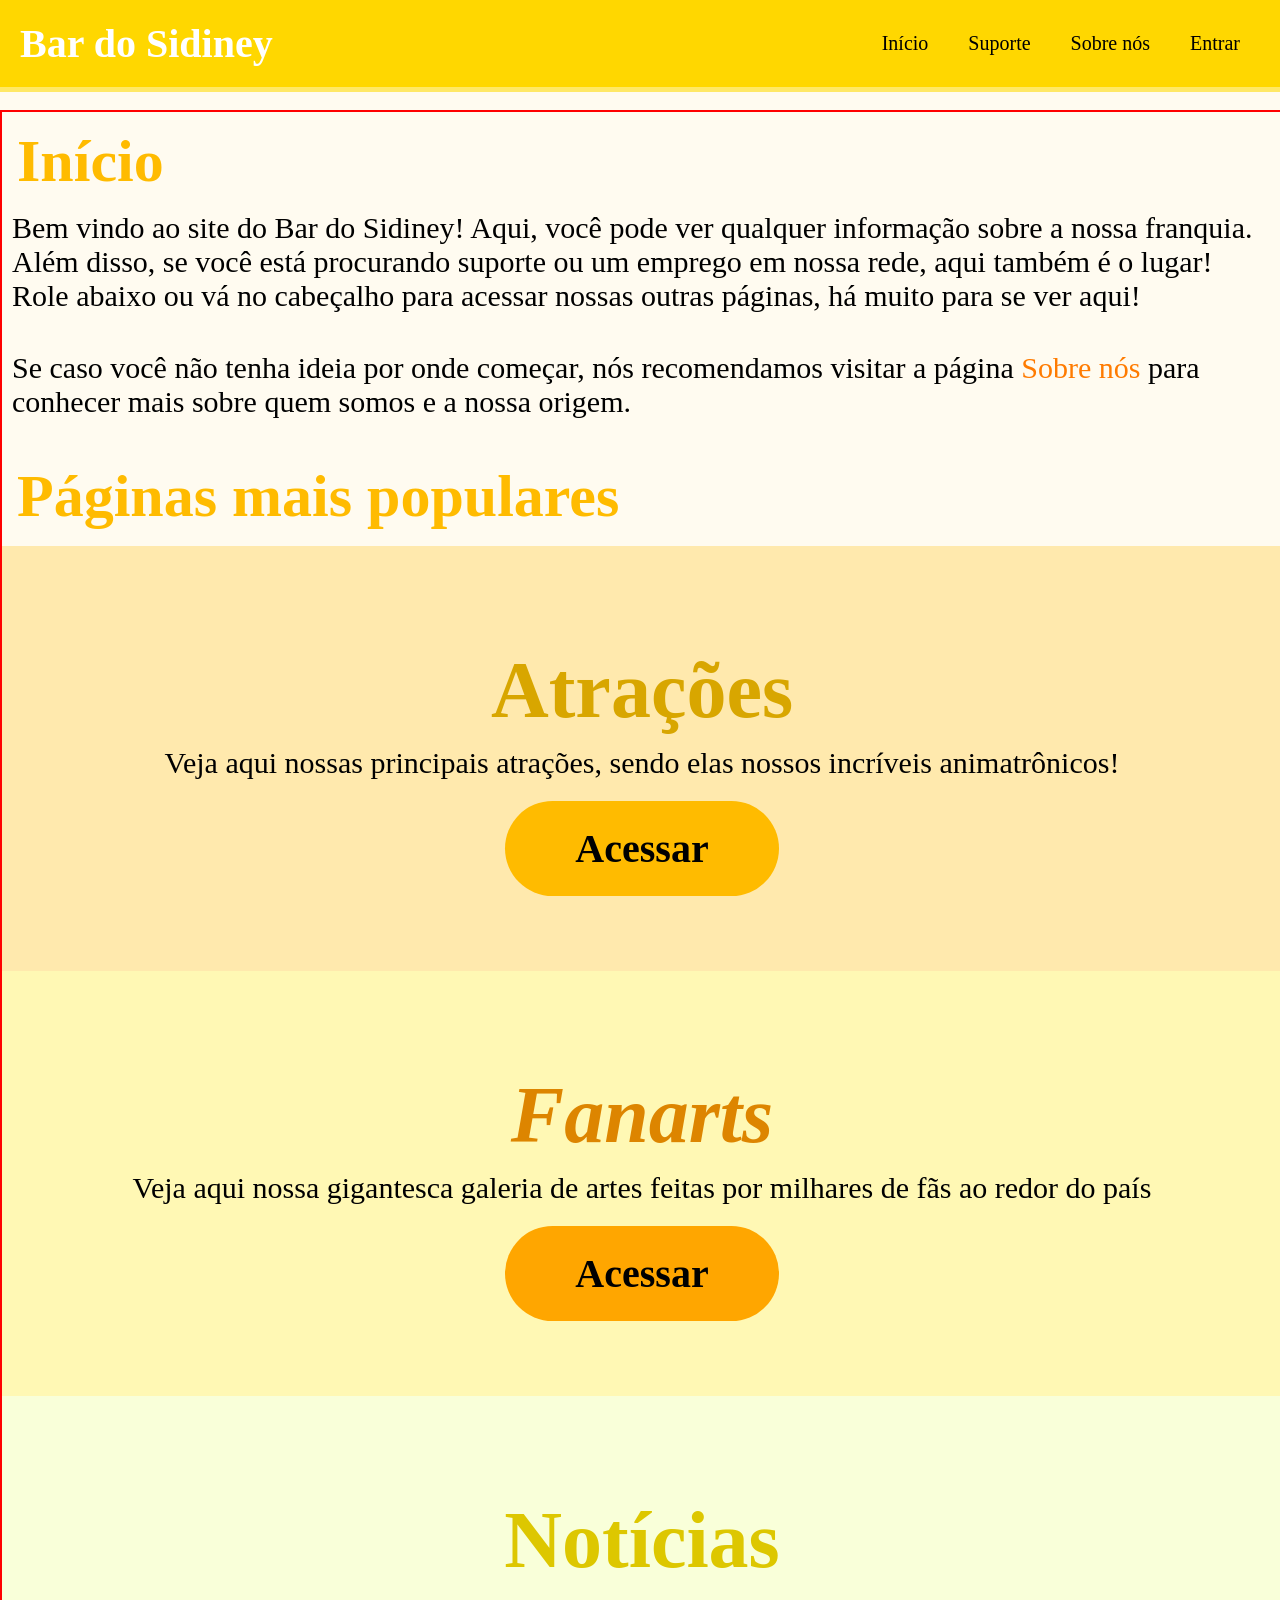
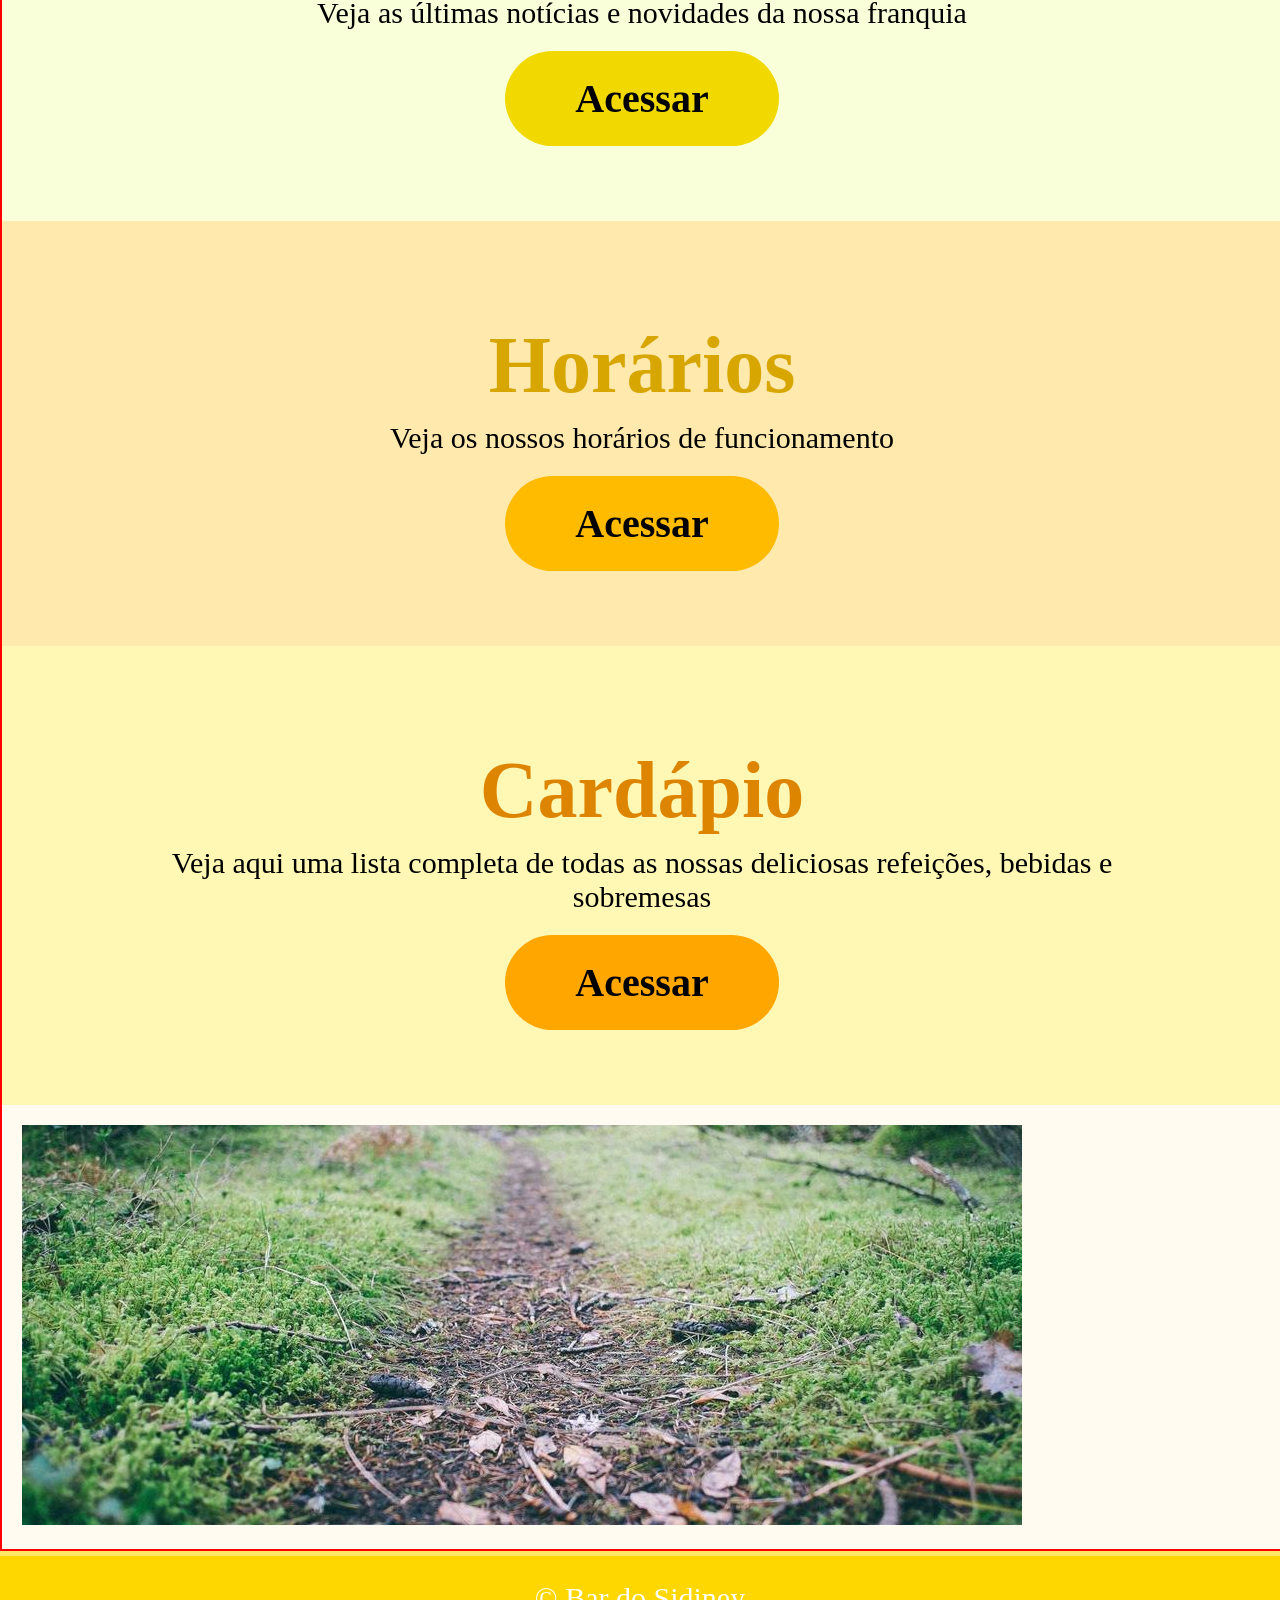
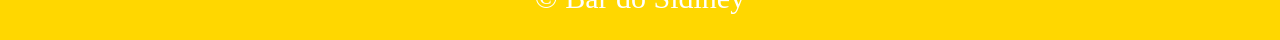
<file: bar-do-sidiney/Inicio.html>
<!DOCTYPE html>
<html lang="pt">
<head>
    <meta charset="UTF-8">
    <meta name="viewport" content="width=device-width, initial-scale=1.0">
    <title>Bar do Sidiney - Inicio</title>

    <link rel="stylesheet" href="./css/fonte.css">
     <link rel="icon" type="image" href="https://encrypted-tbn0.gstatic.com/images?q=tbn:ANd9GcRnkXn_z4kFiTwv2OBM0XS_bFvnZE_AmcX0mQ&s">
    
</head>

<body>
    <!-- cabeçalho -->
    <main class="principal">
        <header>
            <section class="secao">
                <h1>Bar do Sidiney</h1>

                <nav>
                    <ul>
                        <li><a href="Inicio.html">Início</a></li>
                        <li><a href="#">Suporte</a></li>
                        <li><a href="sobre-nos.html">Sobre nós</a></li>
                        <li><a href="#">Entrar</a></li>
                    </ul>
                </nav>
            </section>
        </header>
    </main>

    <br>

    <main class="container">

        <h2>Início</h2>
        <p>
            Bem vindo ao site do Bar do Sidiney! Aqui, você pode ver qualquer informação sobre a nossa franquia.
            Além disso, se você está procurando suporte ou um emprego em nossa rede, aqui também é o lugar! 
            Role abaixo ou vá no cabeçalho para acessar nossas outras páginas, há muito para se ver aqui!
        </p>
        <br>
        <p>
            Se caso você não tenha ideia por onde começar, nós recomendamos visitar a página <a href="sobre-nos.html">Sobre nós</a> 
            para conhecer mais sobre quem somos e a nossa origem.
        </p>
        <br>
        <h2>Páginas mais populares</h2>

        <section class="abas">
            
            <div class="aba1">
                <h3>Atrações</h3>
                <p>Veja aqui nossas principais atrações, sendo elas nossos incríveis animatrônicos!</p>
                <a href="atracoes.html">Acessar</a>
            </div>

            <div class="aba1 aba2">
                <h3><i>Fanarts</i></h3>
                <p>Veja aqui nossa gigantesca galeria de artes feitas por milhares de fãs ao redor do país</p>
                <a href="#">Acessar</a>
            </div>

            <!-- <div class="aba1">
                <h3>Contratação</h3>
                <p>Se você deseja trabalhar em nossa rede, dê uma olhada nessa página</p>
                <a href="#">Acessar</a>
            </div> -->

            <div class="aba1 aba3">
                <h3>Notícias</h3>
                <p>Veja as últimas notícias e novidades da nossa franquia</p>
                <a href="#">Acessar</a>
            </div>

            <div class="aba1">
                <h3>Horários</h3>
                <p>Veja os nossos horários de funcionamento</p>
                <a href="#">Acessar</a>
            </div>

            <div class="aba1 aba2">
                <h3>Cardápio</h3>
                <p>Veja aqui uma lista completa de todas as nossas deliciosas refeições, bebidas e sobremesas</p>
                <a href="#">Acessar</a>
            </div>
        
        </section>

        <img style="margin: 20px;" src="./img/img2.jpg" alt="">

    </main>

    <footer>
        <p>&copy; Bar do Sidiney</p>
    </footer>


   <!-- <br><br><br><br><br><br><br><br><br><br><br><br><br><br><br><br><br><br><br><br><br><br><br><br><br><br><br>
    <br><br><br><br><br><br><br><br><br><br><br><br><br><br><br><br><br>
    <marquee><img src="https://i.redd.it/vso0uqvrw8j51.gif" alt="pato"></marquee> -->
       
</body>
</html>
</file>
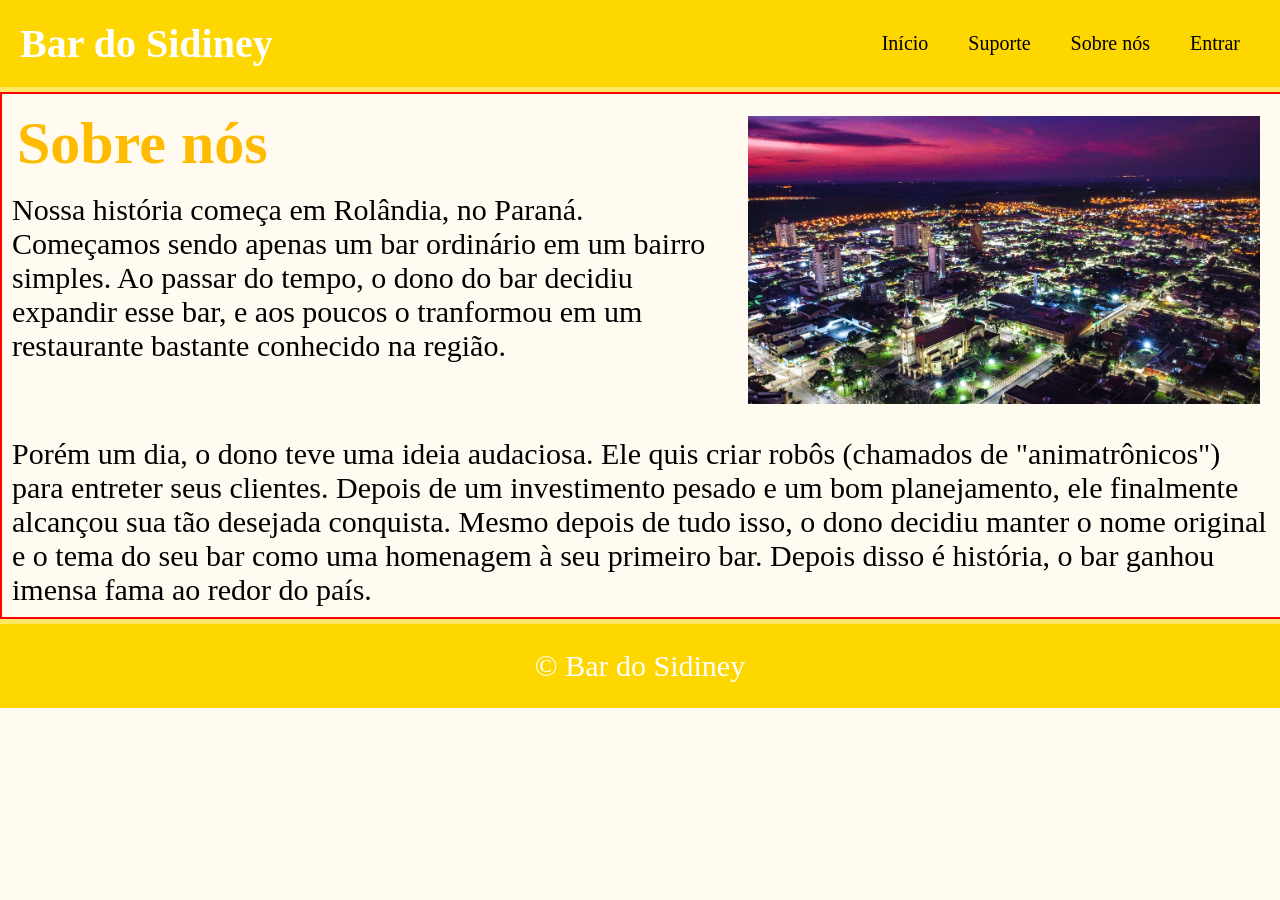
<file: bar-do-sidiney/sobre-nos.html>
<!DOCTYPE html>
<html lang="pt">
<head>
    <meta charset="UTF-8">
    <meta name="viewport" content="width=device-width, initial-scale=1.0">
    <title>Bar do Sidiney - Sobre nós</title>

    <link rel="stylesheet" href="./css/fonte.css">
</head>
<body>
    
<!-- cabeçalho -->
    <main class="principal">
        <header>
            <section class="secao">
                <h1>Bar do Sidiney</h1>

                <nav>
                    <ul>
                        <li><a href="Inicio.html">Início</a></li>
                        <li><a href="#">Suporte</a></li>
                        <li><a href="sobre-nos.html">Sobre nós</a></li>
                        <li><a href="#">Entrar</a></li>
                    </ul>
                </nav>
            </section>
        </header>
    </main>

    <main class="container">
        <img src="img/parana.jpg" alt="Paraná" style="width: 40%; height: 40%; margin: 22px; float: right;">
        <h2>Sobre nós</h2>
       
        <p>
            Nossa história começa em Rolândia, no Paraná. Começamos sendo apenas um bar ordinário em um bairro simples.
            Ao passar do tempo, o dono do bar decidiu expandir esse bar, e aos poucos o tranformou em um restaurante
            bastante conhecido na região.
        </p> 
        <br> <br> <br>
       
        <p>
            Porém um dia, o dono teve uma ideia audaciosa. Ele quis criar robôs (chamados
            de "animatrônicos") para entreter seus clientes. Depois de um investimento pesado e um bom planejamento, 
            ele finalmente alcançou sua tão desejada conquista. Mesmo depois de tudo isso, o dono decidiu manter o nome
            original e o tema do seu bar como uma homenagem à seu primeiro bar. Depois disso é história, o bar ganhou imensa
            fama ao redor do país.
        </p>
    </main>

     <footer>
        <p>&copy; Bar do Sidiney</p>
    </footer>


</body>
</html>
</file>
<file: bar-do-sidiney/css/fonte.css>
* {
    margin: 0;
    padding: 0;
    list-style: none;
    font-family: 'Bahnschrift'
}

.container {
    max-width: 1300px;
    width: 100%;
    margin: 0 auto;
    border: red solid 2px;
}
    
p {
    font-size: 30px;
    margin: 10px;
}

h2 {
    font-size: 60px;
    color: #ffbb00;
    margin: 15px;
}

a {
    text-decoration: none;
    color: #ff7b00;
}

header {
    background: #FFD700;
    color: white;
    border-bottom: #ffe866 solid 5px;
}

body {
    background: #fffbf0;
}

header nav ul {
    display: flex;
    margin: 20px;
}

.secao {
    justify-content: space-between;
    display: flex;
    /*border: 2px red solid;*/
    max-width: 1300px;
    margin: 0 auto;
    align-items: center;
    flex-wrap: wrap;
    width: 100%;
}

header h1 {
    margin: 20px;
    font-size: 40px;
  /*  border: 2px solid red */
}

header nav ul a {
    margin: 20px;
    color: black;
    font-size: 20px;
    text-decoration: none;
}

header nav ul a:hover {
    color: #ff7b00;
}

a:hover {
    color: #ffd900;
}

/* Abas */

.abas {
    justify-content: space-evenly;
    flex-wrap: wrap;
    /* border: 2px solid red; */
}

.abas p {
    font-size: 30px;
    margin-bottom: 30px;
}

/* Aba 1 */

.aba1 {
    background: #ffe9ad;
    padding: 99px;
    text-align: center;
   
}

.aba1 a {
    font-size: 40px;
    font-weight: bold;
    text-decoration: none;
    background: #ffbb00;
    color: black;
    padding: 25px 70px 25px 70px;
    border-radius: 999px;
    transition: 0.15s;
}

.aba1 a:hover {
    background-color: #ffd152;

}

.aba1 h3 {
    font-size: 80px;
    color: #d8a600;
}

.aba1 p {
    padding-bottom: 15px;
}

/* Aba 2 */

.aba2 {
    background: #fff8b4;
  
}

.aba2 a {
    background: #ffa600;
}

.aba2 a:hover {
    background-color: #ffb936;

}

.aba2 h3 {
    color: #dd8500;
}

/* Aba 3 */

.aba3 {
    background: #f9ffd9;
}

.aba3 h3 {
    color: #ddc700;
}

.aba3 a {
    background: #f1d900;
}

.aba3 a:hover {
    background-color: #ffed4c;
}

/* rodape */

footer {
    background-color: #FFD700;
    padding: 15px;
    color: white;
    text-align: center;
    border-top: #ffe866 solid 5px;
}
</file>
